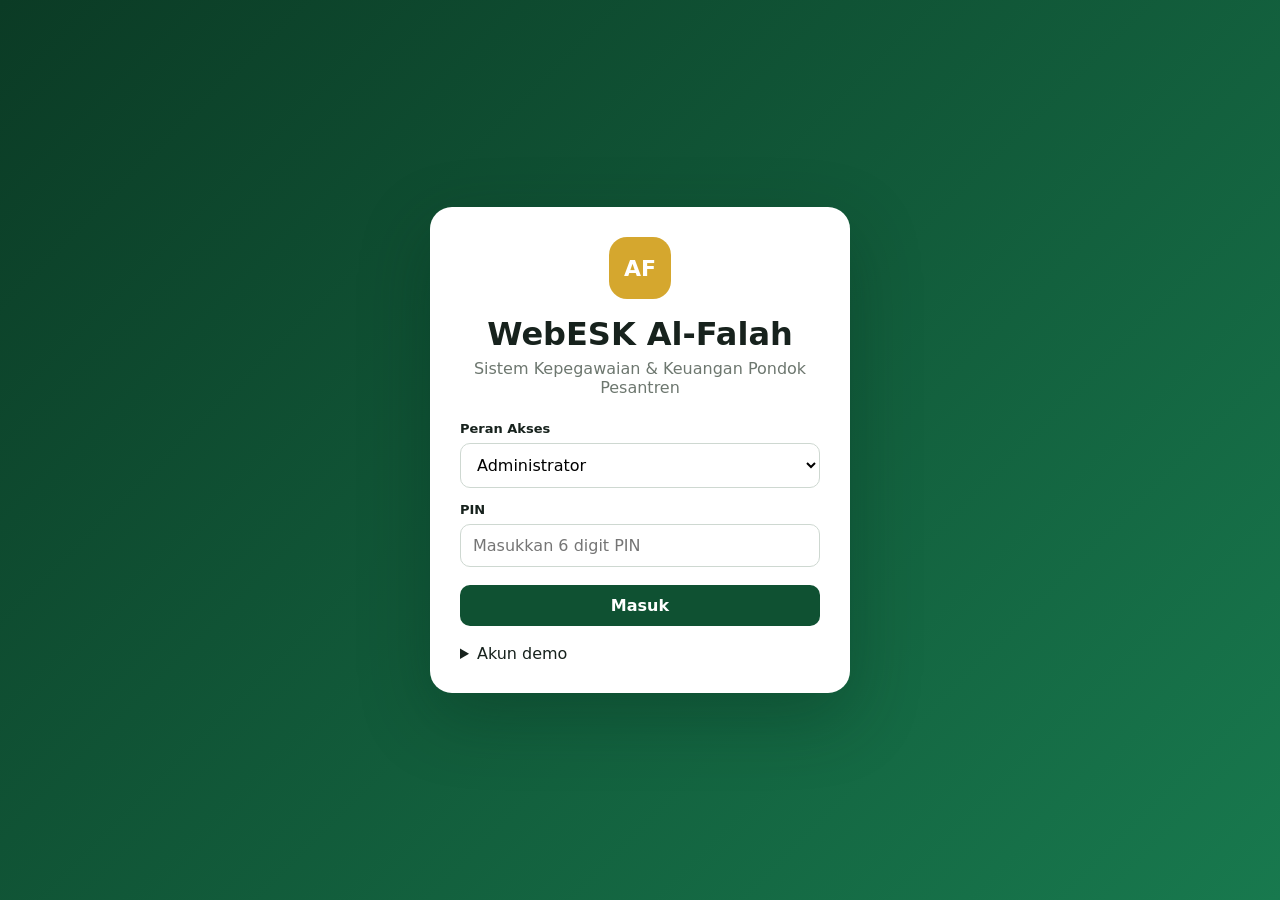
<file: index.html>
<!DOCTYPE html>
<html lang="id">
<head>
  <meta charset="UTF-8" />
  <meta name="viewport" content="width=device-width, initial-scale=1.0" />
  <title>WebESK Al-Falah</title>
  <style>

:root{
  --green:#0f5132;--green2:#18794e;--gold:#d5a72e;--cream:#f6f3ea;
  --ink:#17221d;--muted:#6d776f;--line:#e3e8e4;--white:#fff;--danger:#b42318;
}
*{box-sizing:border-box} body{margin:0;font-family:Inter,system-ui,-apple-system,Segoe UI,Arial,sans-serif;background:#f5f7f5;color:var(--ink)}
.hidden{display:none!important}
.login-shell{min-height:100vh;display:grid;place-items:center;padding:24px;background:linear-gradient(135deg,#0b3b25,#18794e)}
.login-card{width:min(420px,100%);background:#fff;border-radius:22px;padding:30px;box-shadow:0 24px 70px #052b1c55}
.brand-mark{width:62px;height:62px;border-radius:18px;display:grid;place-items:center;background:var(--gold);color:#fff;font-weight:800;font-size:22px;margin:auto}
.brand-mark.small{width:40px;height:40px;border-radius:12px;margin:0}
.login-card h1{text-align:center;margin:16px 0 6px}.login-card p{text-align:center;color:var(--muted);margin:0 0 24px}
label{display:block;font-size:13px;font-weight:700;margin:14px 0 7px}
input,select,textarea{width:100%;border:1px solid #ced8d1;border-radius:10px;padding:11px 12px;font:inherit;background:#fff}
textarea{min-height:90px;resize:vertical}
button{border:0;border-radius:10px;padding:11px 15px;font:inherit;font-weight:700;cursor:pointer}
#loginBtn,.primary{width:100%;background:var(--green);color:#fff;margin-top:18px}
.error{color:var(--danger);font-size:13px;margin-top:10px}.demo-list{display:grid;grid-template-columns:1fr 1fr;gap:6px;margin-top:10px;font-size:12px;color:var(--muted)}
details{margin-top:18px}
.app-shell{display:grid;grid-template-columns:250px 1fr;min-height:100vh}
.sidebar{position:sticky;top:0;height:100vh;background:var(--green);color:#fff;padding:20px 14px;display:flex;flex-direction:column}
.brand{display:flex;align-items:center;gap:12px;padding:4px 8px 22px}.brand small{display:block;color:#d8e9df;margin-top:2px}
nav{display:grid;gap:5px;overflow:auto}
.nav-btn{width:100%;text-align:left;background:transparent;color:#dcece3;padding:11px 12px}
.nav-btn:hover,.nav-btn.active{background:#ffffff18;color:#fff}.logout{margin-top:auto;background:#ffffff12;color:#fff}
main{min-width:0}.topbar{height:86px;background:#fff;border-bottom:1px solid var(--line);display:flex;align-items:center;justify-content:space-between;padding:16px 28px;position:sticky;top:0;z-index:5}
.topbar h2{margin:0}.topbar p{margin:3px 0 0;color:var(--muted);font-size:13px}
.user-chip{background:#eef7f1;padding:9px 12px;border-radius:999px;font-size:13px;display:flex;align-items:center;gap:8px}.status-dot{width:8px;height:8px;border-radius:50%;background:#23a55a}
#content{padding:25px 28px}
.kpis{display:grid;grid-template-columns:repeat(4,minmax(0,1fr));gap:16px}.kpi{background:#fff;border:1px solid var(--line);border-radius:16px;padding:18px}.kpi span{color:var(--muted);font-size:13px}.kpi strong{display:block;font-size:26px;margin-top:8px}.kpi.gold{border-top:4px solid var(--gold)}
.grid-2{display:grid;grid-template-columns:1fr 1fr;gap:18px;margin-top:18px}.panel{background:#fff;border:1px solid var(--line);border-radius:16px;padding:18px;overflow:hidden}.panel h3{margin:0 0 15px}
.bar-row{margin:12px 0}.bar-label{display:flex;justify-content:space-between;font-size:13px;margin-bottom:5px}.bar{height:9px;background:#e9efeb;border-radius:999px;overflow:hidden}.bar i{display:block;height:100%;background:var(--green2);border-radius:999px}
.toolbar{display:flex;justify-content:space-between;gap:12px;margin-bottom:14px}.toolbar input{max-width:330px}.toolbar button{background:var(--green);color:#fff}
.table-wrap{overflow:auto;background:#fff;border:1px solid var(--line);border-radius:16px}
table{width:100%;border-collapse:collapse;min-width:760px}th,td{padding:11px 12px;border-bottom:1px solid var(--line);text-align:left;font-size:13px}th{background:#eef5f0;color:#345445;position:sticky;top:0}tr:hover td{background:#fafcfb}
.badge{display:inline-block;padding:4px 8px;border-radius:999px;background:#eaf3ed;color:#17603d;font-size:12px;font-weight:700}.badge.warn{background:#fff3d6;color:#8a5d00}.badge.danger{background:#feeceb;color:#a1261c}
.actions{display:flex;gap:6px}.icon-btn{padding:7px 9px;background:#edf3ef}.icon-btn.danger{background:#feeceb;color:#a1261c}
.empty{padding:32px;text-align:center;color:var(--muted)}.note{padding:12px 14px;border-left:4px solid var(--gold);background:#fff8df;border-radius:8px;margin-bottom:16px;font-size:13px}
.modal{position:fixed;inset:0;background:#0008;display:grid;place-items:center;padding:20px;z-index:20}.modal-card{width:min(600px,100%);max-height:90vh;overflow:auto;background:#fff;border-radius:18px;padding:22px;position:relative}.close{position:absolute;right:12px;top:10px;background:transparent;font-size:25px}
.form-grid{display:grid;grid-template-columns:1fr 1fr;gap:12px}.form-grid .full{grid-column:1/-1}.form-actions{display:flex;justify-content:flex-end;gap:8px;margin-top:18px}.form-actions button{width:auto}.secondary{background:#edf2ef}
@media(max-width:900px){.app-shell{grid-template-columns:82px 1fr}.brand div:last-child,.nav-label{display:none}.sidebar{padding:14px 8px}.nav-btn{text-align:center}.kpis{grid-template-columns:1fr 1fr}.grid-2{grid-template-columns:1fr}}
@media(max-width:620px){.app-shell{display:block}.sidebar{position:fixed;left:0;right:0;bottom:0;top:auto;height:64px;z-index:10;flex-direction:row;align-items:center;overflow:auto}.brand,.logout{display:none}nav{display:flex}.nav-btn{white-space:nowrap}.topbar{padding:12px 16px}.user-chip{display:none}#content{padding:18px 14px 90px}.kpis{grid-template-columns:1fr}.form-grid{grid-template-columns:1fr}.form-grid .full{grid-column:auto}}

</style>
</head>
<body>
  <div id="loginView" class="login-shell">
    <div class="login-card">
      <div class="brand-mark">AF</div>
      <h1>WebESK Al-Falah</h1>
      <p>Sistem Kepegawaian & Keuangan Pondok Pesantren</p>
      <label>Peran Akses</label>
      <select id="roleSelect">
        <option value="admin">Administrator</option>
        <option value="mudir">Mudir / Pimpinan</option>
        <option value="sdm">Petugas SDM</option>
        <option value="keuangan">Bendahara</option>
        <option value="auditor">Auditor Internal</option>
        <option value="viewer">Viewer</option>
      </select>
      <label>PIN</label>
      <input id="pinInput" type="password" maxlength="6" inputmode="numeric" placeholder="Masukkan 6 digit PIN" />
      <button id="loginBtn">Masuk</button>
      <div id="loginError" class="error"></div>
      <details>
        <summary>Akun demo</summary>
        <div class="demo-list">
          <span>Admin: 123456</span><span>Mudir: 111111</span>
          <span>SDM: 222222</span><span>Keuangan: 333333</span>
          <span>Auditor: 444444</span><span>Viewer: 555555</span>
        </div>
      </details>
    </div>
  </div>

  <div id="appView" class="app-shell hidden">
    <aside class="sidebar">
      <div class="brand">
        <div class="brand-mark small">AF</div>
        <div><strong>WebESK</strong><small>Al-Falah</small></div>
      </div>
      <nav id="menu"></nav>
      <button id="logoutBtn" class="logout">Keluar</button>
    </aside>

    <main>
      <header class="topbar">
        <div>
          <h2 id="pageTitle">Dashboard</h2>
          <p id="pageSubtitle">Ringkasan sistem</p>
        </div>
        <div class="user-chip">
          <span id="userRole"></span>
          <span class="status-dot"></span>
        </div>
      </header>
      <section id="content"></section>
    </main>
  </div>

  <div id="modal" class="modal hidden">
    <div class="modal-card">
      <button id="closeModal" class="close">×</button>
      <h3 id="modalTitle">Tambah Data</h3>
      <form id="dataForm"></form>
    </div>
  </div>

  <script>

const ROLES = {
  admin:{
    label:"Administrator",pin:"123456",
    menus:["dashboard","profil","pegawai","kebutuhan","rekrutmen","pengembangan","kinerja","penghargaan","rapbs","kasmasuk","kaskeluar","bukukas","realisasi","laporan","audit"],
    write:["*"]
  },
  mudir:{
    label:"Mudir / Pimpinan",pin:"111111",
    menus:["dashboard","profil","pegawai","kebutuhan","kinerja","penghargaan","rapbs","bukukas","realisasi","laporan","audit"],
    write:["profil","kinerja","penghargaan","audit"]
  },
  sdm:{
    label:"Petugas SDM",pin:"222222",
    menus:["dashboard","pegawai","kebutuhan","rekrutmen","pengembangan","kinerja","penghargaan"],
    write:["pegawai","kebutuhan","rekrutmen","pengembangan","kinerja","penghargaan"]
  },
  keuangan:{
    label:"Bendahara",pin:"333333",
    menus:["dashboard","rapbs","kasmasuk","kaskeluar","bukukas","realisasi","laporan"],
    write:["rapbs","kasmasuk","kaskeluar"]
  },
  auditor:{
    label:"Auditor Internal",pin:"444444",
    menus:["dashboard","bukukas","realisasi","laporan","audit"],
    write:["audit"]
  },
  viewer:{
    label:"Viewer",pin:"555555",
    menus:["dashboard","profil","laporan"],
    write:[]
  }
};
const MENU = {
 dashboard:"Dashboard",profil:"Profil Lembaga",pegawai:"Database Pegawai",kebutuhan:"Kebutuhan SDM",
 rekrutmen:"Rekrutmen",pengembangan:"Pengembangan SDM",kinerja:"Evaluasi Kinerja",
 penghargaan:"Penghargaan & Pembinaan",rapbs:"RAPBS / RKAS",kasmasuk:"Kas Masuk",
 kaskeluar:"Kas Keluar",bukukas:"Buku Kas Umum",realisasi:"Realisasi Anggaran",
 laporan:"Laporan Keuangan",audit:"Audit Internal"
};
const seed = {
 profil:{nama:"Pondok Pesantren Al-Falah",jenis:"Pesantren (Pendidikan Diniyah dan Formal Terpadu)",alamat:"Jl. Raya Cendekia No. 17, Kec. Sukamaju, Kab. Bogor, Jawa Barat",berdiri:2005,pimpinan:"Ust. Ahmad Fauzi, S.Pd.I., M.Pd.",santri:340,unit:"RA, MI, MTs, MA, Program Tahfidz, Madrasah Diniyah"},
 pegawai:[
 ["PAF-2015-001","Ust. Ahmad Fauzi, S.Pd.I., M.Pd.","Mudir","Pimpinan","Tetap","S2","2015-01-10","0812-1000-0001","Aktif"],
 ["PAF-2016-002","Ust. Rian Hidayat, S.Pd.","Wakil Mudir","Pimpinan","Tetap","S1","2016-03-01","0812-1000-0002","Aktif"],
 ["PAF-2017-003","Ust. Hasan Basri, S.Pd.I.","Guru Tahfidz","Tahfidz","Tetap","S1","2017-07-01","0812-1000-0003","Aktif"],
 ["PAF-2018-004","Ust. Zainal Abidin, S.Pd.I.","Guru Tahfidz","Tahfidz","Tetap","S1","2018-07-01","0812-1000-0004","Aktif"],
 ["PAF-2022-005","Ust. Fahmi Ridho, S.Pd.","Guru Tahfidz","Tahfidz","Kontrak","S1","2022-07-01","0812-1000-0005","Nonaktif"],
 ["PAF-2019-006","Ustzh. Aisyah Putri, S.Pd.","Musyrif Asrama","Asrama Putri","Tetap","S1","2019-01-15","0812-1000-0006","Aktif"],
 ["PAF-2019-007","Ust. Bilal Rahman, S.Pd.","Musyrif Asrama","Asrama Putra","Tetap","S1","2019-01-15","0812-1000-0007","Aktif"],
 ["PAF-2023-008","Ust. Umar Faruq","Musyrif Asrama","Asrama Putra","Kontrak","SMA/Pesantren","2023-01-10","0812-1000-0008","Aktif"],
 ["PAF-2018-009","Ustzh. Nurul Hidayah, S.Pd.I.","Guru Diniyah","Diniyah","Tetap","S1","2018-01-01","0812-1000-0009","Aktif"],
 ["PAF-2020-010","Ust. Syamsul Arifin, S.Pd.I.","Guru Diniyah","Diniyah","Tetap","S1","2020-01-01","0812-1000-0010","Aktif"],
 ["PAF-2017-011","Ustzh. Fatimah Azzahra, S.Pd.","Guru Formal","Formal","Tetap","S1","2017-07-15","0812-1000-0011","Aktif"],
 ["PAF-2019-012","Ust. Yusuf Mansur, S.Pd.","Guru Formal","Formal","Tetap","S1","2019-07-15","0812-1000-0012","Aktif"],
 ["PAF-2021-013","Ustzh. Halimah Sa'diyah, S.Pd.","Guru Formal","Formal","Kontrak","S1","2021-07-15","0812-1000-0013","Aktif"],
 ["PAF-2020-014","Ust. Dedi Kurniawan, A.Md.","Staf Administrasi","Administrasi","Tetap","D3","2020-02-01","0812-1000-0014","Aktif"],
 ["PAF-2016-015","Ust. Taufik Hidayat, S.E.","Bendahara","Keuangan","Tetap","S1","2016-06-01","0812-1000-0015","Aktif"]],
 kebutuhan:[["Mudir",1],["Wakil Mudir",1],["Guru Tahfidz",5],["Musyrif Asrama",5],["Guru Diniyah",4],["Guru Formal",8],["Staf Administrasi",2],["Bendahara",1]],
 rekrutmen:[
 ["Fauzan Ammar","Guru Formal","2026-06-01","Wawancara","Proses","Menunggu"],
 ["Siti Rahmawati","Guru Diniyah","2026-06-05","Microteaching/Tes Praktik","Lulus","Diterima"],
 ["Abdul Karim","Musyrif Asrama","2026-06-10","Seleksi Administrasi","Proses","Menunggu"],
 ["Laila Nur Azizah","Guru Tahfidz","2026-06-12","Keputusan Penerimaan","Lulus","Diterima"],
 ["Rizky Maulana","Staf Administrasi","2026-06-15","Seleksi Administrasi","Tidak Lulus","Ditolak"],
 ["Dewi Anggraini","Guru Formal","2026-06-20","Keputusan Penerimaan","Lulus","Diterima"]],
 pengembangan:[
 ["Pelatihan Metode Mengajar Aktif",12,"Juli 2026",3000000,"Guru mampu menyusun modul ajar aktif."],
 ["Pembinaan Ruhiyah & Kedisiplinan",15,"Setiap Bulan",1000000,"Kedisiplinan pegawai meningkat."],
 ["Pelatihan Tahsin & Tajwid",5,"Agustus 2026",3000000,"Kualitas bacaan Al-Qur'an meningkat."],
 ["Workshop Administrasi Pembelajaran",8,"September 2026",2000000,"Kelengkapan perangkat ajar meningkat."],
 ["Pelatihan Teknologi Pendidikan",10,"Oktober 2026",2500000,"Guru mampu memakai platform digital."]],
 kinerja:[
 ["PAF-2017-003","Ust. Hasan Basri, S.Pd.I.","Semester 1 2026",5,5,5,4,5,97,"Sangat Baik"],
 ["PAF-2018-004","Ust. Zainal Abidin, S.Pd.I.","Semester 1 2026",4,4,5,4,4,85,"Baik"],
 ["PAF-2019-006","Ustzh. Aisyah Putri, S.Pd.","Semester 1 2026",5,4,5,4,5,91,"Sangat Baik"],
 ["PAF-2019-007","Ust. Bilal Rahman, S.Pd.","Semester 1 2026",4,4,4,3,4,77,"Baik"],
 ["PAF-2023-008","Ust. Umar Faruq","Semester 1 2026",3,3,4,3,3,65,"Cukup"],
 ["PAF-2018-009","Ustzh. Nurul Hidayah, S.Pd.I.","Semester 1 2026",4,4,5,4,4,85,"Baik"]],
 penghargaan:[
 ["PAF-2017-003","Ust. Hasan Basri, S.Pd.I.","Penghargaan","Apresiasi Bulanan","2026-07-01","Konsisten membina prestasi tahfidz."],
 ["PAF-2023-008","Ust. Umar Faruq","Pembinaan","Teguran Lisan","2026-06-10","Keterlambatan piket asrama."]],
 rapbs:[
 ["Program Tahsin Guru","Pelatihan tahsin 8 pertemuan","SDM",3000000,"Syahriyah","Koordinator Tahfidz","Semester 1"],
 ["Renovasi Asrama Putra","Perbaikan atap & sanitasi","Sarana Prasarana",25000000,"Infak Pembangunan","Mudir","Semester 1"],
 ["Program Parenting Wali Santri","Seminar parenting","Kesantrian",5000000,"Iuran Kegiatan","Wakil Mudir","Semester 2"],
 ["Pengadaan Buku Diniyah","Pembelian kitab & buku","Akademik",4500000,"Syahriyah","Koordinator Diniyah","Semester 1"],
 ["Operasional Harian Pesantren","ATK, listrik, air, kebersihan","Operasional",12000000,"Syahriyah","Staf Administrasi","Semester 1 & 2"]],
 kasmasuk:[
 ["2026-07-01","KM-001","Syahriyah","Penerimaan syahriyah santri bulan Juli",45000000,"Transfer"],
 ["2026-07-02","KM-002","Infak Pembangunan","Infak donatur tetap",5000000,"Transfer"],
 ["2026-07-03","KM-003","Donasi/Sedekah","Donasi masyarakat sekitar",1500000,"Tunai"],
 ["2026-07-05","KM-004","Iuran Kegiatan","Iuran seminar parenting",2000000,"Tunai"],
 ["2026-07-07","KM-005","Syahriyah","Susulan syahriyah",3000000,"Transfer"]],
 kaskeluar:[
 ["2026-07-02","KK-001","SDM","Pembayaran instruktur tahsin","Program Tahsin Guru",3000000,"Transfer"],
 ["2026-07-03","KK-002","Operasional","Pembelian ATK","Operasional Harian Pesantren",1200000,"Tunai"],
 ["2026-07-04","KK-003","Sarana Prasarana","DP renovasi atap","Renovasi Asrama Putra",10000000,"Transfer"],
 ["2026-07-06","KK-004","Operasional","Pembayaran listrik & air","Operasional Harian Pesantren",2000000,"Transfer"],
 ["2026-07-08","KK-005","Akademik","Pembelian kitab & buku","Pengadaan Buku Diniyah",4500000,"Transfer"]],
 audit:[
 ["Kelengkapan bukti transaksi","Ya","Seluruh transaksi memiliki nomor bukti.","Pertahankan arsip bukti fisik.","Selesai"],
 ["Kesesuaian pengeluaran dengan RAPBS","Tidak","Ada transaksi non-program.","Tambahkan pos Kontinjensi/Rutin.","Proses"],
 ["Pemisahan dana syariah","Ya","Dana zakat tercatat terpisah.","Lanjutkan pemisahan pos dana.","Selesai"],
 ["Ketepatan pelaporan bulanan","Tidak","Laporan terlambat lebih dari 10 hari.","Tetapkan tenggat H+5.","Belum"]]
};
let db = JSON.parse(localStorage.getItem("webesk_db") || "null") || structuredClone(seed);
let session = null, current = "dashboard";
const $ = s => document.querySelector(s);
const money = n => new Intl.NumberFormat("id-ID",{style:"currency",currency:"IDR",maximumFractionDigits:0}).format(Number(n||0));
const save = ()=>localStorage.setItem("webesk_db",JSON.stringify(db));
const canWrite = m => session && (ROLES[session].write.includes("*") || ROLES[session].write.includes(m));
const esc = v => String(v??"").replace(/[&<>"']/g,c=>({"&":"&amp;","<":"&lt;",">":"&gt;",'"':"&quot;","'":"&#39;"}[c]));

$("#loginBtn").onclick=()=>{
 const role=$("#roleSelect").value,pin=$("#pinInput").value;
 if(ROLES[role].pin!==pin){$("#loginError").textContent="Peran atau PIN tidak sesuai.";return}
 session=role;$("#loginView").classList.add("hidden");$("#appView").classList.remove("hidden");
 $("#userRole").textContent=ROLES[role].label;buildMenu();navigate("dashboard");
};
$("#pinInput").addEventListener("keydown",e=>{if(e.key==="Enter")$("#loginBtn").click()});
$("#logoutBtn").onclick=()=>location.reload();
$("#closeModal").onclick=()=>$("#modal").classList.add("hidden");

function buildMenu(){
 $("#menu").innerHTML=ROLES[session].menus.map(k=>`<button class="nav-btn" data-page="${k}"><span class="nav-label">${MENU[k]}</span></button>`).join("");
 document.querySelectorAll(".nav-btn").forEach(b=>b.onclick=()=>navigate(b.dataset.page));
}
function navigate(page){
 if(!session || !ROLES[session].menus.includes(page)){
   alert("Anda tidak memiliki akses ke menu ini.");
   page="dashboard";
 }
 current=page;
 document.querySelectorAll(".nav-btn").forEach(b=>b.classList.toggle("active",b.dataset.page===page));
 $("#pageTitle").textContent=MENU[page];
 $("#pageSubtitle").textContent=canWrite(page)
   ? "Hak akses: dapat melihat, menambah, mengedit, dan menghapus"
   : "Hak akses: hanya dapat melihat";
 render();
}
function render(){
 if(current==="dashboard") return renderDashboard();
 if(current==="profil") return renderProfil();
 if(current==="kebutuhan") return renderKebutuhan();
 if(current==="bukukas") return renderBukuKas();
 if(current==="realisasi") return renderRealisasi();
 if(current==="laporan") return renderLaporan();
 const configs={
 pegawai:{headers:["NIK","Nama","Jabatan","Unit","Status Kerja","Pendidikan","Tanggal Masuk","Kontak","Status Aktif"],fields:["nik","nama","jabatan","unit","status","pendidikan","tanggal","kontak","aktif"],types:["text","text","text","text","text","text","date","text","text"]},
 rekrutmen:{headers:["Nama Pelamar","Posisi","Tanggal Lamar","Tahapan","Hasil","Status"],fields:["nama","posisi","tanggal","tahapan","hasil","status"],types:["text","text","date","text","text","text"]},
 pengembangan:{headers:["Program","Peserta","Jadwal","Biaya","Hasil / Evaluasi"],fields:["program","peserta","jadwal","biaya","hasil"],types:["text","number","text","number","textarea"]},
 kinerja:{headers:["NIK","Nama","Periode","Disiplin","Kualitas","Akhlak","Administrasi","Kerja Sama","Nilai","Kategori"],fields:["nik","nama","periode","disiplin","kualitas","akhlak","administrasi","kerjasama","nilai","kategori"],types:["text","text","text","number","number","number","number","number","number","text"]},
 penghargaan:{headers:["NIK","Nama","Jenis","Bentuk","Tanggal","Tindak Lanjut"],fields:["nik","nama","jenis","bentuk","tanggal","catatan"],types:["text","text","text","text","date","textarea"]},
 rapbs:{headers:["Program","Kegiatan","Kategori","Anggaran","Sumber Dana","Penanggung Jawab","Periode"],fields:["program","kegiatan","kategori","anggaran","sumber","pj","periode"],types:["text","text","text","number","text","text","text"]},
 kasmasuk:{headers:["Tanggal","No. Bukti","Sumber","Uraian","Nominal","Metode"],fields:["tanggal","bukti","sumber","uraian","nominal","metode"],types:["date","text","text","text","number","text"]},
 kaskeluar:{headers:["Tanggal","No. Bukti","Kategori","Uraian","Program","Nominal","Metode"],fields:["tanggal","bukti","kategori","uraian","program","nominal","metode"],types:["date","text","text","text","text","number","text"]},
 audit:{headers:["Komponen Audit","Kesesuaian","Temuan","Rekomendasi","Status"],fields:["komponen","kesesuaian","temuan","rekomendasi","status"],types:["text","text","textarea","textarea","text"]}
 };
 renderTable(current,configs[current]);
}
function renderDashboard(){
 const active=db.pegawai.filter(r=>r[8]==="Aktif").length;
 const masuk=db.kasmasuk.reduce((a,r)=>a+Number(r[4]),0),keluar=db.kaskeluar.reduce((a,r)=>a+Number(r[5]),0),saldo=10000000+masuk-keluar;
 const totalAng=db.rapbs.reduce((a,r)=>a+Number(r[3]),0);
 const bars=db.kebutuhan.map(r=>{const have=db.pegawai.filter(p=>p[2]===r[0]&&p[8]==="Aktif").length;return {j:r[0],need:r[1],have}});
 $("#content").innerHTML=`<div class="note"><b>Login sebagai ${ROLES[session].label}.</b> Menu dan tombol ubah di bawah mengikuti hak akses peran ini.</div><div class="kpis">
 <div class="kpi gold"><span>Pegawai Aktif</span><strong>${active}</strong></div>
 <div class="kpi"><span>Total Anggaran</span><strong>${money(totalAng)}</strong></div>
 <div class="kpi"><span>Kas Masuk</span><strong>${money(masuk)}</strong></div>
 <div class="kpi"><span>Saldo Kas</span><strong>${money(saldo)}</strong></div></div>
 <div class="grid-2"><div class="panel"><h3>Kebutuhan SDM</h3>${bars.map(x=>`<div class="bar-row"><div class="bar-label"><span>${esc(x.j)}</span><b>${x.have}/${x.need}</b></div><div class="bar"><i style="width:${Math.min(100,x.have/x.need*100)}%"></i></div></div>`).join("")}</div>
 <div class="panel"><h3>Status Sistem</h3><div class="note">Data awal diambil dari XLSX Pondok Pesantren Al-Falah. Perubahan tersimpan pada browser ini.</div>
 <p><b>Peran aktif:</b> ${ROLES[session].label}</p><p><b>Hak ubah:</b> ${ROLES[session].write.length?ROLES[session].write.join(", "):"Tidak ada"}</p>
 <button class="secondary" onclick="resetData()">Reset data demo</button></div></div>`;
}
function renderProfil(){
 const p=db.profil;
 const editButton=canWrite("profil")
   ? `<button id="editProfilBtn">Edit Profil</button>`
   : "";
 $("#content").innerHTML=`
   <div class="note">${canWrite("profil")?"Anda dapat mengubah profil lembaga.":"Profil hanya dapat dibaca oleh peran ini."}</div>
   <div class="toolbar"><div></div>${editButton}</div>
   <div class="panel">
     <h3>${esc(p.nama)}</h3>
     <table><tbody>
       ${Object.entries({
         Jenis:p.jenis,
         Alamat:p.alamat,
         "Tahun Berdiri":p.berdiri,
         Pimpinan:p.pimpinan,
         "Jumlah Santri":p.santri,
         "Unit Pendidikan":p.unit
       }).map(([k,v])=>`<tr><th>${k}</th><td>${esc(v)}</td></tr>`).join("")}
     </tbody></table>
   </div>`;
 if(canWrite("profil")){
   $("#editProfilBtn").onclick=()=>openProfileForm();
 }
}
function openProfileForm(){
 const p=db.profil;
 $("#modalTitle").textContent="Edit Profil Lembaga";
 $("#dataForm").innerHTML=`
   <div class="form-grid">
     <div class="full"><label>Nama Lembaga</label><input name="nama" value="${esc(p.nama)}"></div>
     <div class="full"><label>Jenis</label><input name="jenis" value="${esc(p.jenis)}"></div>
     <div class="full"><label>Alamat</label><textarea name="alamat">${esc(p.alamat)}</textarea></div>
     <div><label>Tahun Berdiri</label><input name="berdiri" type="number" value="${esc(p.berdiri)}"></div>
     <div><label>Jumlah Santri</label><input name="santri" type="number" value="${esc(p.santri)}"></div>
     <div class="full"><label>Pimpinan</label><input name="pimpinan" value="${esc(p.pimpinan)}"></div>
     <div class="full"><label>Unit Pendidikan</label><textarea name="unit">${esc(p.unit)}</textarea></div>
   </div>
   <div class="form-actions">
     <button type="button" class="secondary" id="cancelProfile">Batal</button>
     <button class="primary" style="width:auto;margin:0">Simpan</button>
   </div>`;
 $("#cancelProfile").onclick=()=>$("#modal").classList.add("hidden");
 $("#dataForm").onsubmit=e=>{
   e.preventDefault();
   const fd=new FormData(e.target);
   db.profil={
     nama:fd.get("nama"),jenis:fd.get("jenis"),alamat:fd.get("alamat"),
     berdiri:Number(fd.get("berdiri")),pimpinan:fd.get("pimpinan"),
     santri:Number(fd.get("santri")),unit:fd.get("unit")
   };
   save();
   $("#modal").classList.add("hidden");
   renderProfil();
 };
 $("#modal").classList.remove("hidden");
}
function renderKebutuhan(){
 const writable=canWrite("kebutuhan");
 const rows=db.kebutuhan.map((r,i)=>{
   const have=db.pegawai.filter(p=>p[2]===r[0]&&p[8]==="Aktif").length;
   const diff=Number(r[1])-have;
   return {i,data:[i+1,r[0],r[1],have,diff,diff<=0?"Terpenuhi":diff>=4?"Tinggi":diff>=2?"Sedang":"Rendah"]};
 });
 $("#content").innerHTML=`
   <div class="note">${writable?"Anda dapat mengubah target kebutuhan SDM. Jumlah tersedia dihitung otomatis dari pegawai aktif.":"Data kebutuhan SDM hanya dapat dibaca."}</div>
   <div class="toolbar"><div></div>${writable?`<button id="addNeedBtn">+ Tambah Kebutuhan</button>`:""}</div>
   <div class="table-wrap"><table>
     <thead><tr>
       <th>No</th><th>Jabatan</th><th>Kebutuhan</th><th>Tersedia</th>
       <th>Kekurangan</th><th>Prioritas</th>${writable?"<th>Aksi</th>":""}
     </tr></thead>
     <tbody>${rows.map(x=>`<tr>
       ${x.data.map(v=>`<td>${badge(v)}</td>`).join("")}
       ${writable?`<td class="actions">
         <button class="icon-btn need-edit" data-index="${x.i}">Edit</button>
         <button class="icon-btn danger need-delete" data-index="${x.i}">Hapus</button>
       </td>`:""}
     </tr>`).join("")}</tbody>
   </table></div>`;
 if(writable){
   $("#addNeedBtn").onclick=()=>openNeedForm();
   document.querySelectorAll(".need-edit").forEach(b=>b.onclick=()=>openNeedForm(Number(b.dataset.index)));
   document.querySelectorAll(".need-delete").forEach(b=>b.onclick=()=>{
     const i=Number(b.dataset.index);
     if(confirm("Hapus kebutuhan jabatan ini?")){
       db.kebutuhan.splice(i,1);save();renderKebutuhan();
     }
   });
 }
}
function openNeedForm(index=null){
 const row=index===null?["",1]:db.kebutuhan[index];
 $("#modalTitle").textContent=index===null?"Tambah Kebutuhan SDM":"Edit Kebutuhan SDM";
 $("#dataForm").innerHTML=`
   <div class="form-grid">
     <div class="full"><label>Jabatan</label><input name="jabatan" value="${esc(row[0])}" required></div>
     <div class="full"><label>Jumlah Kebutuhan</label><input name="jumlah" type="number" min="0" value="${esc(row[1])}" required></div>
   </div>
   <div class="form-actions">
     <button type="button" class="secondary" id="cancelNeed">Batal</button>
     <button class="primary" style="width:auto;margin:0">Simpan</button>
   </div>`;
 $("#cancelNeed").onclick=()=>$("#modal").classList.add("hidden");
 $("#dataForm").onsubmit=e=>{
   e.preventDefault();
   const fd=new FormData(e.target);
   const value=[fd.get("jabatan"),Number(fd.get("jumlah"))];
   if(index===null) db.kebutuhan.push(value); else db.kebutuhan[index]=value;
   save();$("#modal").classList.add("hidden");renderKebutuhan();
 };
 $("#modal").classList.remove("hidden");
}
function bukuKasRows(){
 let rows=[...db.kasmasuk.map(r=>({date:r[0],bukti:r[1],uraian:r[3],masuk:+r[4],keluar:0})),...db.kaskeluar.map(r=>({date:r[0],bukti:r[1],uraian:r[3],masuk:0,keluar:+r[5]}))].sort((a,b)=>a.date.localeCompare(b.date));
 let saldo=10000000;return rows.map((r,i)=>{saldo+=r.masuk-r.keluar;return [i+1,r.date,r.bukti,r.uraian,money(r.masuk),money(r.keluar),money(saldo)]});
}
function renderBukuKas(){ $("#content").innerHTML=`<div class="note">Saldo awal: ${money(10000000)}</div>`+tableHtml(["No","Tanggal","No. Bukti","Uraian","Kas Masuk","Kas Keluar","Saldo"],bukuKasRows(),false); }
function renderRealisasi(){
 const rows=db.rapbs.map((r,i)=>{const real=db.kaskeluar.filter(k=>k[4]===r[0]).reduce((a,k)=>a+Number(k[5]),0),sel=Number(r[3])-real,p=Number(r[3])?real/Number(r[3])*100:0;return [i+1,r[0],money(r[3]),money(real),money(sel),p.toFixed(1)+"%",p>=90?"Realisasi Baik":p>=50?"Berjalan":"Rendah"]});
 $("#content").innerHTML=tableHtml(["No","Program","Anggaran","Realisasi","Selisih","Penyerapan","Keterangan"],rows,false);
}
function renderLaporan(){
 const masuk=db.kasmasuk.reduce((a,r)=>a+Number(r[4]),0),keluar=db.kaskeluar.reduce((a,r)=>a+Number(r[5]),0);
 $("#content").innerHTML=`<div class="kpis"><div class="kpi"><span>Saldo Awal</span><strong>${money(10000000)}</strong></div><div class="kpi"><span>Total Masuk</span><strong>${money(masuk)}</strong></div><div class="kpi"><span>Total Keluar</span><strong>${money(keluar)}</strong></div><div class="kpi gold"><span>Saldo Akhir</span><strong>${money(10000000+masuk-keluar)}</strong></div></div>`;
}
function renderTable(key,cfg){
 const writable=canWrite(key);
 $("#content").innerHTML=`<div class="toolbar"><input id="search" placeholder="Cari data...">${writable?`<button id="addBtn">+ Tambah Data</button>`:""}</div><div id="tableHost"></div>`;
 const draw=()=>{
  const q=($("#search").value||"").toLowerCase(),rows=db[key].map((r,i)=>({r,i})).filter(x=>x.r.join(" ").toLowerCase().includes(q));
  $("#tableHost").innerHTML=tableHtml(cfg.headers,rows.map(x=>x.r),writable,rows.map(x=>x.i));
 };
 $("#search").oninput=draw;if(writable)$("#addBtn").onclick=()=>openForm(key,cfg);draw();
}
function tableHtml(headers,rows,actions=false,indexes=[]){
 return `<div class="table-wrap"><table><thead><tr>${headers.map(h=>`<th>${h}</th>`).join("")}${actions?"<th>Aksi</th>":""}</tr></thead><tbody>${rows.length?rows.map((r,ri)=>`<tr>${r.map((v,ci)=>`<td>${typeof v==="number"&&headers[ci]?.match(/Biaya|Nominal|Anggaran/)?money(v):badge(v)}</td>`).join("")}${actions?`<td class="actions"><button class="icon-btn" onclick="editRow('${current}',${indexes[ri]})">Edit</button><button class="icon-btn danger" onclick="deleteRow('${current}',${indexes[ri]})">Hapus</button></td>`:""}</tr>`).join(""):`<tr><td colspan="${headers.length+1}" class="empty">Belum ada data</td></tr>`}</tbody></table></div>`;
}
function badge(v){
 const s=String(v??"");const danger=["Tidak","Ditolak","Nonaktif","Belum"].includes(s),warn=["Proses","Menunggu","Cukup","Sedang","Rendah"].includes(s);
 return danger||warn||["Aktif","Selesai","Diterima","Baik","Sangat Baik","Terpenuhi","Ya"].includes(s)?`<span class="badge ${danger?"danger":warn?"warn":""}">${esc(s)}</span>`:esc(s);
}
function openForm(key,cfg,index=null){
 const row=index===null?Array(cfg.fields.length).fill(""):db[key][index];
 $("#modalTitle").textContent=(index===null?"Tambah ":"Edit ")+MENU[key];

 const formFields = cfg.fields.map((f,i)=>{
   const isTextarea = cfg.types[i]==="textarea";
   const fieldClass = isTextarea ? "full" : "";
   const control = isTextarea
     ? `<textarea name="${i}">${esc(row[i])}</textarea>`
     : `<input name="${i}" type="${cfg.types[i]}" value="${esc(row[i])}" ${cfg.types[i]==="number"?"step='any'":""}>`;

   return `<div class="${fieldClass}">
     <label>${cfg.headers[i]}</label>
     ${control}
   </div>`;
 }).join("");

 $("#dataForm").innerHTML=`<div class="form-grid">${formFields}</div>
   <div class="form-actions">
     <button type="button" class="secondary" onclick="document.querySelector('#modal').classList.add('hidden')">Batal</button>
     <button class="primary" style="width:auto;margin:0">Simpan</button>
   </div>`;

 $("#dataForm").onsubmit=e=>{
   e.preventDefault();
   const vals=cfg.fields.map((_,i)=>{
     let v=e.target.elements[i].value;
     return cfg.types[i]==="number"?Number(v):v;
   });
   if(index===null) db[key].push(vals);
   else db[key][index]=vals;
   save();
   $("#modal").classList.add("hidden");
   render();
 };
 $("#modal").classList.remove("hidden");
}
window.editRow=(key,index)=>{
 const configs={
 pegawai:{headers:["NIK","Nama","Jabatan","Unit","Status Kerja","Pendidikan","Tanggal Masuk","Kontak","Status Aktif"],fields:Array(9).fill(""),types:["text","text","text","text","text","text","date","text","text"]},
 rekrutmen:{headers:["Nama Pelamar","Posisi","Tanggal Lamar","Tahapan","Hasil","Status"],fields:Array(6).fill(""),types:["text","text","date","text","text","text"]},
 pengembangan:{headers:["Program","Peserta","Jadwal","Biaya","Hasil / Evaluasi"],fields:Array(5).fill(""),types:["text","number","text","number","textarea"]},
 kinerja:{headers:["NIK","Nama","Periode","Disiplin","Kualitas","Akhlak","Administrasi","Kerja Sama","Nilai","Kategori"],fields:Array(10).fill(""),types:["text","text","text","number","number","number","number","number","number","text"]},
 penghargaan:{headers:["NIK","Nama","Jenis","Bentuk","Tanggal","Tindak Lanjut"],fields:Array(6).fill(""),types:["text","text","text","text","date","textarea"]},
 rapbs:{headers:["Program","Kegiatan","Kategori","Anggaran","Sumber Dana","Penanggung Jawab","Periode"],fields:Array(7).fill(""),types:["text","text","text","number","text","text","text"]},
 kasmasuk:{headers:["Tanggal","No. Bukti","Sumber","Uraian","Nominal","Metode"],fields:Array(6).fill(""),types:["date","text","text","text","number","text"]},
 kaskeluar:{headers:["Tanggal","No. Bukti","Kategori","Uraian","Program","Nominal","Metode"],fields:Array(7).fill(""),types:["date","text","text","text","text","number","text"]},
 audit:{headers:["Komponen Audit","Kesesuaian","Temuan","Rekomendasi","Status"],fields:Array(5).fill(""),types:["text","text","textarea","textarea","text"]}
 };openForm(key,configs[key],index);
};
window.deleteRow=(key,index)=>{if(confirm("Hapus data ini?")){db[key].splice(index,1);save();render()}};
window.resetData=()=>{if(confirm("Kembalikan seluruh data ke kondisi awal?")){db=structuredClone(seed);save();render()}};

</script>
</body>
</html>
</file>
<file: styles.css>
:root{
  --green:#0f5132;--green2:#18794e;--gold:#d5a72e;--cream:#f6f3ea;
  --ink:#17221d;--muted:#6d776f;--line:#e3e8e4;--white:#fff;--danger:#b42318;
}
*{box-sizing:border-box} body{margin:0;font-family:Inter,system-ui,-apple-system,Segoe UI,Arial,sans-serif;background:#f5f7f5;color:var(--ink)}
.hidden{display:none!important}
.login-shell{min-height:100vh;display:grid;place-items:center;padding:24px;background:linear-gradient(135deg,#0b3b25,#18794e)}
.login-card{width:min(420px,100%);background:#fff;border-radius:22px;padding:30px;box-shadow:0 24px 70px #052b1c55}
.brand-mark{width:62px;height:62px;border-radius:18px;display:grid;place-items:center;background:var(--gold);color:#fff;font-weight:800;font-size:22px;margin:auto}
.brand-mark.small{width:40px;height:40px;border-radius:12px;margin:0}
.login-card h1{text-align:center;margin:16px 0 6px}.login-card p{text-align:center;color:var(--muted);margin:0 0 24px}
label{display:block;font-size:13px;font-weight:700;margin:14px 0 7px}
input,select,textarea{width:100%;border:1px solid #ced8d1;border-radius:10px;padding:11px 12px;font:inherit;background:#fff}
textarea{min-height:90px;resize:vertical}
button{border:0;border-radius:10px;padding:11px 15px;font:inherit;font-weight:700;cursor:pointer}
#loginBtn,.primary{width:100%;background:var(--green);color:#fff;margin-top:18px}
.error{color:var(--danger);font-size:13px;margin-top:10px}.demo-list{display:grid;grid-template-columns:1fr 1fr;gap:6px;margin-top:10px;font-size:12px;color:var(--muted)}
details{margin-top:18px}
.app-shell{display:grid;grid-template-columns:250px 1fr;min-height:100vh}
.sidebar{position:sticky;top:0;height:100vh;background:var(--green);color:#fff;padding:20px 14px;display:flex;flex-direction:column}
.brand{display:flex;align-items:center;gap:12px;padding:4px 8px 22px}.brand small{display:block;color:#d8e9df;margin-top:2px}
nav{display:grid;gap:5px;overflow:auto}
.nav-btn{width:100%;text-align:left;background:transparent;color:#dcece3;padding:11px 12px}
.nav-btn:hover,.nav-btn.active{background:#ffffff18;color:#fff}.logout{margin-top:auto;background:#ffffff12;color:#fff}
main{min-width:0}.topbar{height:86px;background:#fff;border-bottom:1px solid var(--line);display:flex;align-items:center;justify-content:space-between;padding:16px 28px;position:sticky;top:0;z-index:5}
.topbar h2{margin:0}.topbar p{margin:3px 0 0;color:var(--muted);font-size:13px}
.user-chip{background:#eef7f1;padding:9px 12px;border-radius:999px;font-size:13px;display:flex;align-items:center;gap:8px}.status-dot{width:8px;height:8px;border-radius:50%;background:#23a55a}
#content{padding:25px 28px}
.kpis{display:grid;grid-template-columns:repeat(4,minmax(0,1fr));gap:16px}.kpi{background:#fff;border:1px solid var(--line);border-radius:16px;padding:18px}.kpi span{color:var(--muted);font-size:13px}.kpi strong{display:block;font-size:26px;margin-top:8px}.kpi.gold{border-top:4px solid var(--gold)}
.grid-2{display:grid;grid-template-columns:1fr 1fr;gap:18px;margin-top:18px}.panel{background:#fff;border:1px solid var(--line);border-radius:16px;padding:18px;overflow:hidden}.panel h3{margin:0 0 15px}
.bar-row{margin:12px 0}.bar-label{display:flex;justify-content:space-between;font-size:13px;margin-bottom:5px}.bar{height:9px;background:#e9efeb;border-radius:999px;overflow:hidden}.bar i{display:block;height:100%;background:var(--green2);border-radius:999px}
.toolbar{display:flex;justify-content:space-between;gap:12px;margin-bottom:14px}.toolbar input{max-width:330px}.toolbar button{background:var(--green);color:#fff}
.table-wrap{overflow:auto;background:#fff;border:1px solid var(--line);border-radius:16px}
table{width:100%;border-collapse:collapse;min-width:760px}th,td{padding:11px 12px;border-bottom:1px solid var(--line);text-align:left;font-size:13px}th{background:#eef5f0;color:#345445;position:sticky;top:0}tr:hover td{background:#fafcfb}
.badge{display:inline-block;padding:4px 8px;border-radius:999px;background:#eaf3ed;color:#17603d;font-size:12px;font-weight:700}.badge.warn{background:#fff3d6;color:#8a5d00}.badge.danger{background:#feeceb;color:#a1261c}
.actions{display:flex;gap:6px}.icon-btn{padding:7px 9px;background:#edf3ef}.icon-btn.danger{background:#feeceb;color:#a1261c}
.empty{padding:32px;text-align:center;color:var(--muted)}.note{padding:12px 14px;border-left:4px solid var(--gold);background:#fff8df;border-radius:8px;margin-bottom:16px;font-size:13px}
.modal{position:fixed;inset:0;background:#0008;display:grid;place-items:center;padding:20px;z-index:20}.modal-card{width:min(600px,100%);max-height:90vh;overflow:auto;background:#fff;border-radius:18px;padding:22px;position:relative}.close{position:absolute;right:12px;top:10px;background:transparent;font-size:25px}
.form-grid{display:grid;grid-template-columns:1fr 1fr;gap:12px}.form-grid .full{grid-column:1/-1}.form-actions{display:flex;justify-content:flex-end;gap:8px;margin-top:18px}.form-actions button{width:auto}.secondary{background:#edf2ef}
@media(max-width:900px){.app-shell{grid-template-columns:82px 1fr}.brand div:last-child,.nav-label{display:none}.sidebar{padding:14px 8px}.nav-btn{text-align:center}.kpis{grid-template-columns:1fr 1fr}.grid-2{grid-template-columns:1fr}}
@media(max-width:620px){.app-shell{display:block}.sidebar{position:fixed;left:0;right:0;bottom:0;top:auto;height:64px;z-index:10;flex-direction:row;align-items:center;overflow:auto}.brand,.logout{display:none}nav{display:flex}.nav-btn{white-space:nowrap}.topbar{padding:12px 16px}.user-chip{display:none}#content{padding:18px 14px 90px}.kpis{grid-template-columns:1fr}.form-grid{grid-template-columns:1fr}.form-grid .full{grid-column:auto}}
</file>
